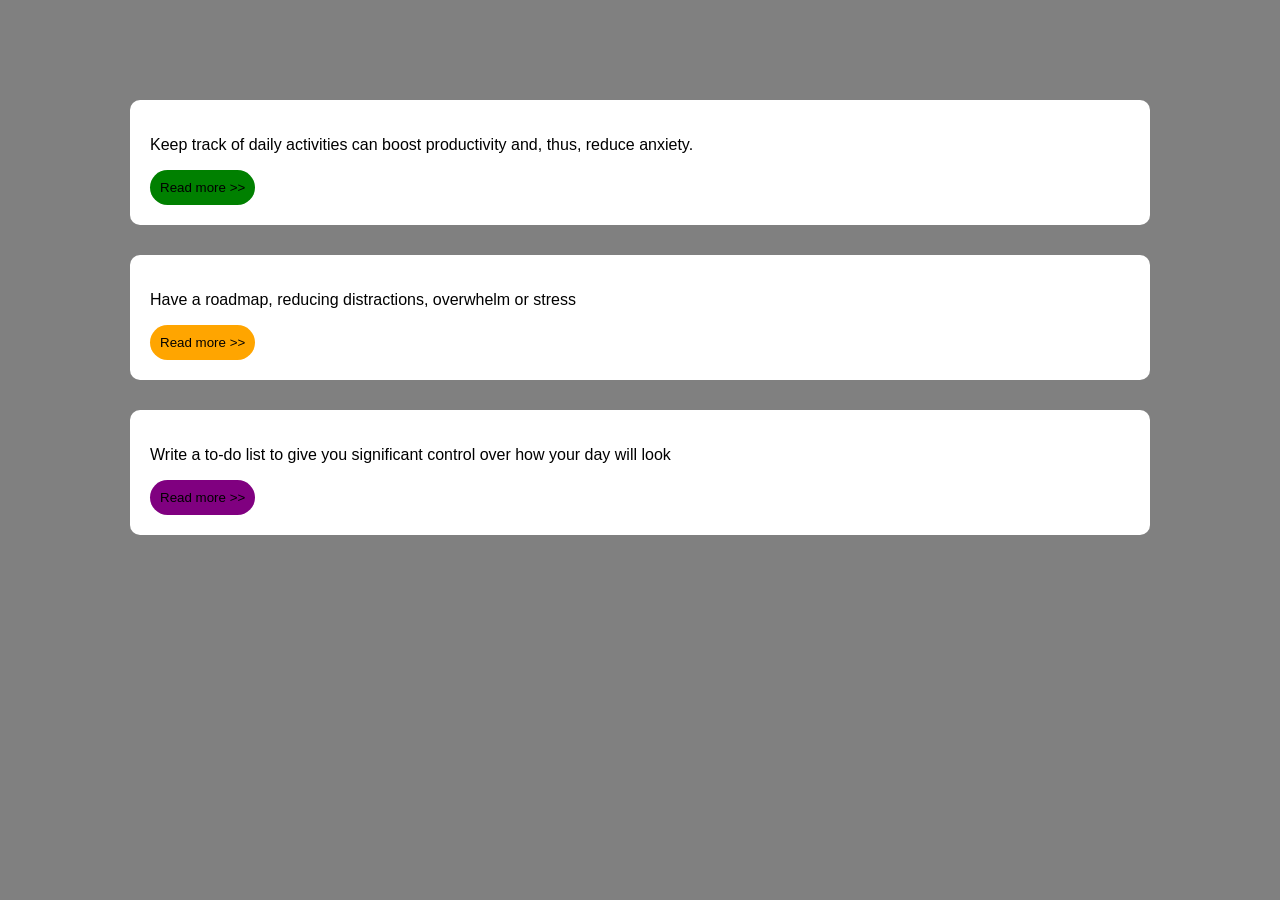
<file: index.html>
<!DOCTYPE html>
<html lang="en">
<head>
    <meta charset="UTF-8">
    <meta http-equiv="X-UA-Compatible" content="IE=edge">
    <meta name="viewport" content="width=device-width, initial-scale=1.0">
    <link rel="stylesheet" href="style.css">
</head>
<body>

  <div>
        <p>Keep track of daily activities can boost productivity and, thus, reduce anxiety.</p>
        <button class="a">Read more >></button>
  </div>
  <div >
      <p>Have a roadmap, reducing distractions, overwhelm or stress</p>
      <button class="b">Read more >></button>
  </div>
  <div >
      <p>Write a to-do list to give you significant control over how your day will look</p>
      <button class="c">Read more >></button>
  </div>
</body>
</html>
</file>
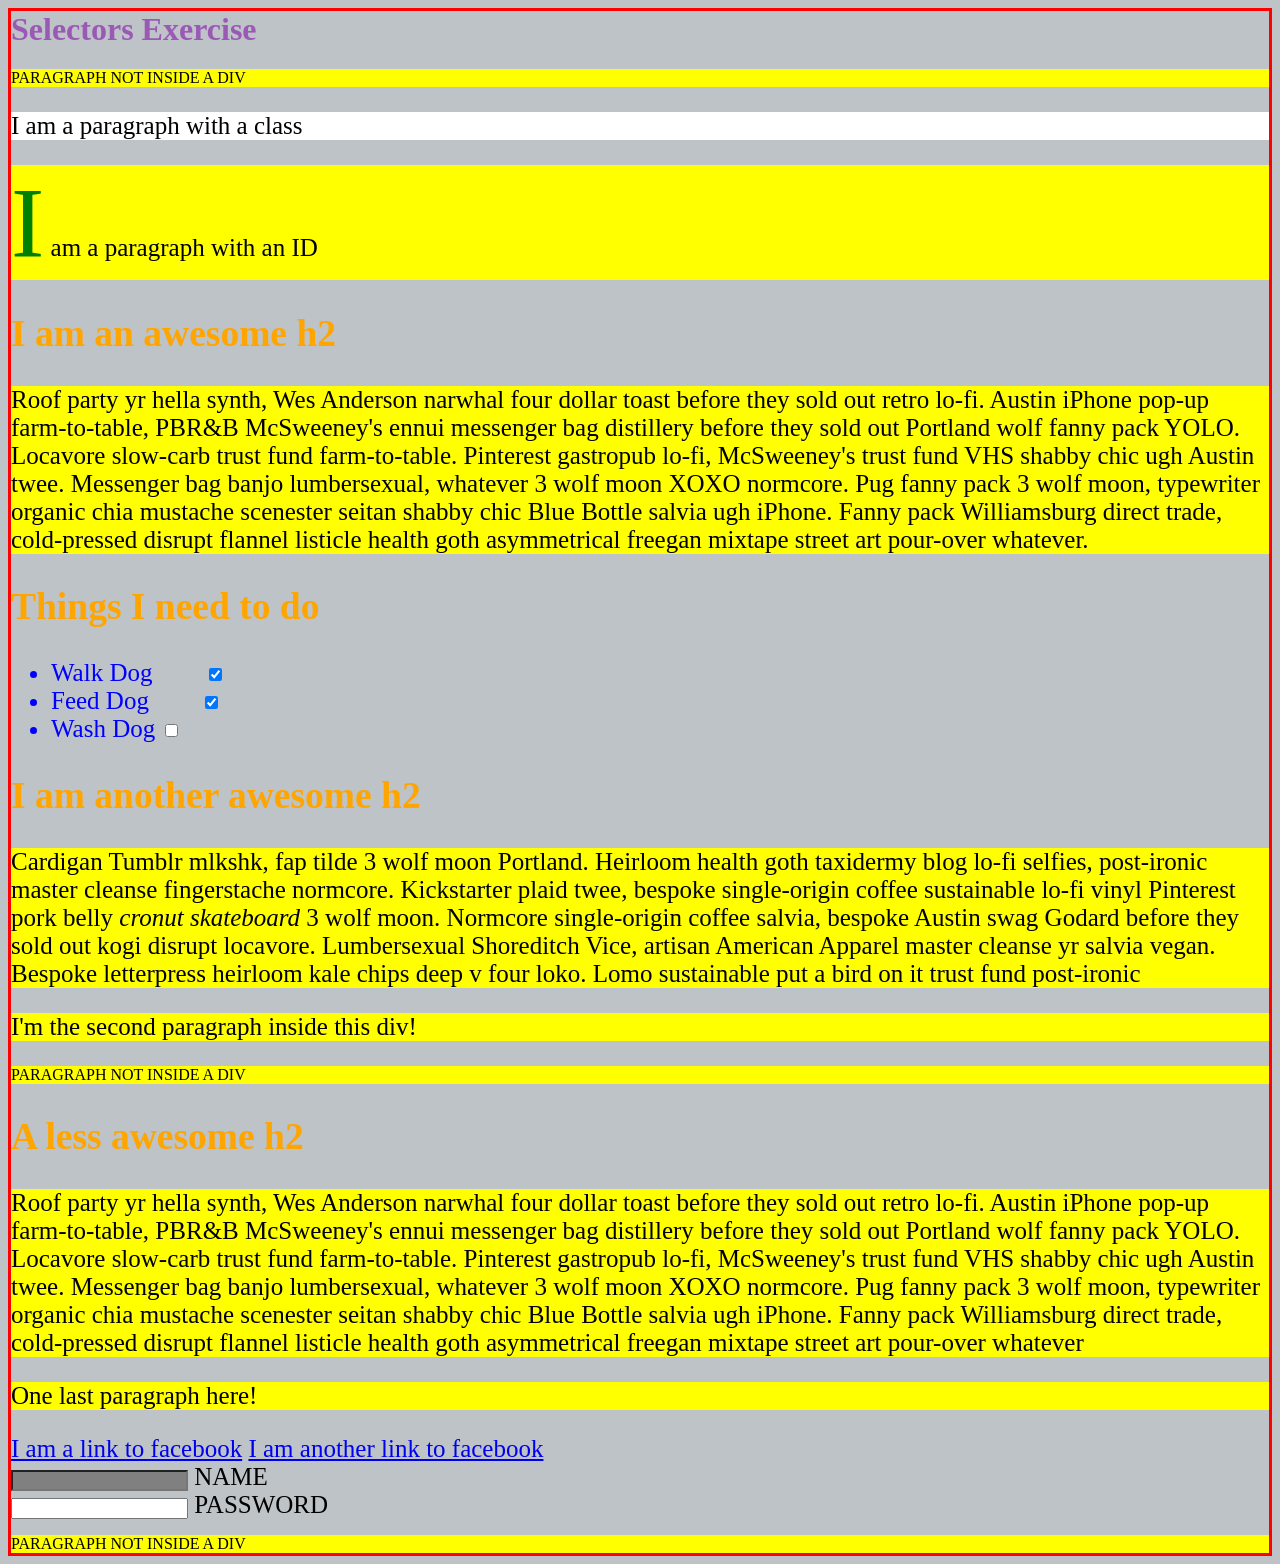
<file: index2.html>
<html>
  <head>
    <meta charset="UTF-8" />
    <title>Selectors Exercise</title>
    <link rel="stylesheet" type="text/css" href="selectors.css" />
  </head>
  <body>
    <h1>Selectors Exercise</h1>

    <p>PARAGRAPH NOT INSIDE A DIV</p>

    <div>
      <p class="hello">I am a paragraph with a class</p>
      <p id="special">I am a paragraph with an ID</p>

      <h2>I am an awesome h2</h2>

      <p>
        Roof party yr hella synth, Wes Anderson narwhal four dollar toast before
        they sold out retro lo-fi. Austin iPhone pop-up farm-to-table, PBR&B
        McSweeney's ennui messenger bag distillery before they sold out Portland
        wolf fanny pack YOLO. Locavore slow-carb trust fund farm-to-table.
        Pinterest gastropub lo-fi, McSweeney's trust fund VHS shabby chic ugh
        Austin twee. Messenger bag banjo lumbersexual, whatever 3 wolf moon XOXO
        normcore. Pug fanny pack 3 wolf moon, typewriter organic chia mustache
        scenester seitan shabby chic Blue Bottle salvia ugh iPhone. Fanny pack
        Williamsburg direct trade, cold-pressed disrupt flannel listicle health
        goth asymmetrical freegan mixtape street art pour-over whatever.
      </p>
    </div>

    <div>
      <h2>Things I need to do</h2>

      <ul>
        <li>Walk Dog <input type="checkbox" checked /></li>
        <li>Feed Dog <input type="checkbox" checked /></li>
        <li>Wash Dog <input type="checkbox" /></li>
      </ul>
    </div>

    <div>
      <h2>I am another awesome h2</h2>

      <p>
        Cardigan Tumblr mlkshk, fap tilde 3 wolf moon Portland. Heirloom health
        goth taxidermy blog lo-fi selfies, post-ironic master cleanse
        fingerstache normcore. Kickstarter plaid twee, bespoke single-origin
        coffee sustainable lo-fi vinyl Pinterest pork belly
        <em>cronut skateboard</em> 3 wolf moon. Normcore single-origin coffee
        salvia, bespoke Austin swag Godard before they sold out kogi disrupt
        locavore. Lumbersexual Shoreditch Vice, artisan American Apparel master
        cleanse yr salvia vegan. Bespoke letterpress heirloom kale chips deep v
        four loko. Lomo sustainable put a bird on it trust fund post-ironic
      </p>

      <p>I'm the second paragraph inside this div!</p>
    </div>

    <p>PARAGRAPH NOT INSIDE A DIV</p>

    <div>
      <h2>A less awesome h2</h2>

      <p>
        Roof party yr hella synth, Wes Anderson narwhal four dollar toast before
        they sold out retro lo-fi. Austin iPhone pop-up farm-to-table, PBR&B
        McSweeney's ennui messenger bag distillery before they sold out Portland
        wolf fanny pack YOLO. Locavore slow-carb trust fund farm-to-table.
        Pinterest gastropub lo-fi, McSweeney's trust fund VHS shabby chic ugh
        Austin twee. Messenger bag banjo lumbersexual, whatever 3 wolf moon XOXO
        normcore. Pug fanny pack 3 wolf moon, typewriter organic chia mustache
        scenester seitan shabby chic Blue Bottle salvia ugh iPhone. Fanny pack
        Williamsburg direct trade, cold-pressed disrupt flannel listicle health
        goth asymmetrical freegan mixtape street art pour-over whatever
      </p>

      <p>One last paragraph here!</p>

      <a href="https://www.facebook.com">I am a link to facebook</a>
      <a href="https://www.facebook.com">I am another link to facebook</a>
      <br />

      <input type="text" name="name" /><label> Name</label><br />
      <input type="password" name="password" /><label> Password</label><br />
    </div>

    <p>PARAGRAPH NOT INSIDE A DIV</p>
  </body>
</html>
</file>
<file: style.css>
body {
    background: gray;
    font-family: sans-serif;
    margin: 100px;
}

div {
    background-color: white;
    padding: 20px;
    border-radius: 10px;
    margin: 30px;
}

button {
    border-radius: 30px;
    border: None;
    padding: 10px;
}

button:hover{
    padding: 10px;
    background-color: red;
    color: white;
}

.a{
    background-color: green;
}
.b{
    background-color: orange;
}
.c{
    background-color: purple;
}
</file>
<file: selectors.css>
/* Style the HTML elements according to the following instructions. 
DO NOT ALTER THE EXISTING HTML TO DO THIS.  WRITE ONLY CSS!*/
 

/* MANDATORY CHALLENGES */

/* Give the <body> element a background of #bdc3c7*/
body {
    background-color: #bdc3c7;
}

/* Make the <h1> element #9b59b6*/
h1 {
    color: #9b59b6
}

/* Make all <h2> elements orange */
h2 {
    color: orange;
}

/* Make all <li> elements blue(pick your own hexadecimal blue)*/ 
li {
    color: blue;
}

/*Change the background on every paragraph to be yellow*/
p {
    background-color: yellow;
}

/*Make all inputs have a 3px red border*/
body {
    border: 3px solid red;
}

/* Give everything with the class 'hello' a white background*/

.hello {
    background-color: white;
}




/* BONUS CHALLENGES */
/*You may need to research some other selectors and properties*/



/* Make all the <p>'s that are nested inside of divs 25px font(font-size: 25px)*/
div {
    font-size: 25px;
}

/* Make only inputs with type 'text' have a gray background*/
input[type = "text"] {
    background-color: gray;
}

/* Make all "checked" checkboxes have a left margin of 50px(margin-left: 50px)*/
input[type="checkbox"]:checked {
  margin-left: 50px;
}

/* Make the <label> elements all UPPERCASE without changing the HTML(definitely look this one up*/
label {
    text-transform: uppercase;
}

/* Make the first letter of the element with id 'special' green and 100px font size(font-size: 100)*/
#special::first-letter {
    color: green;
    font-size: 100px;
}

h1:hover {
    color: blue;
}
</file>
